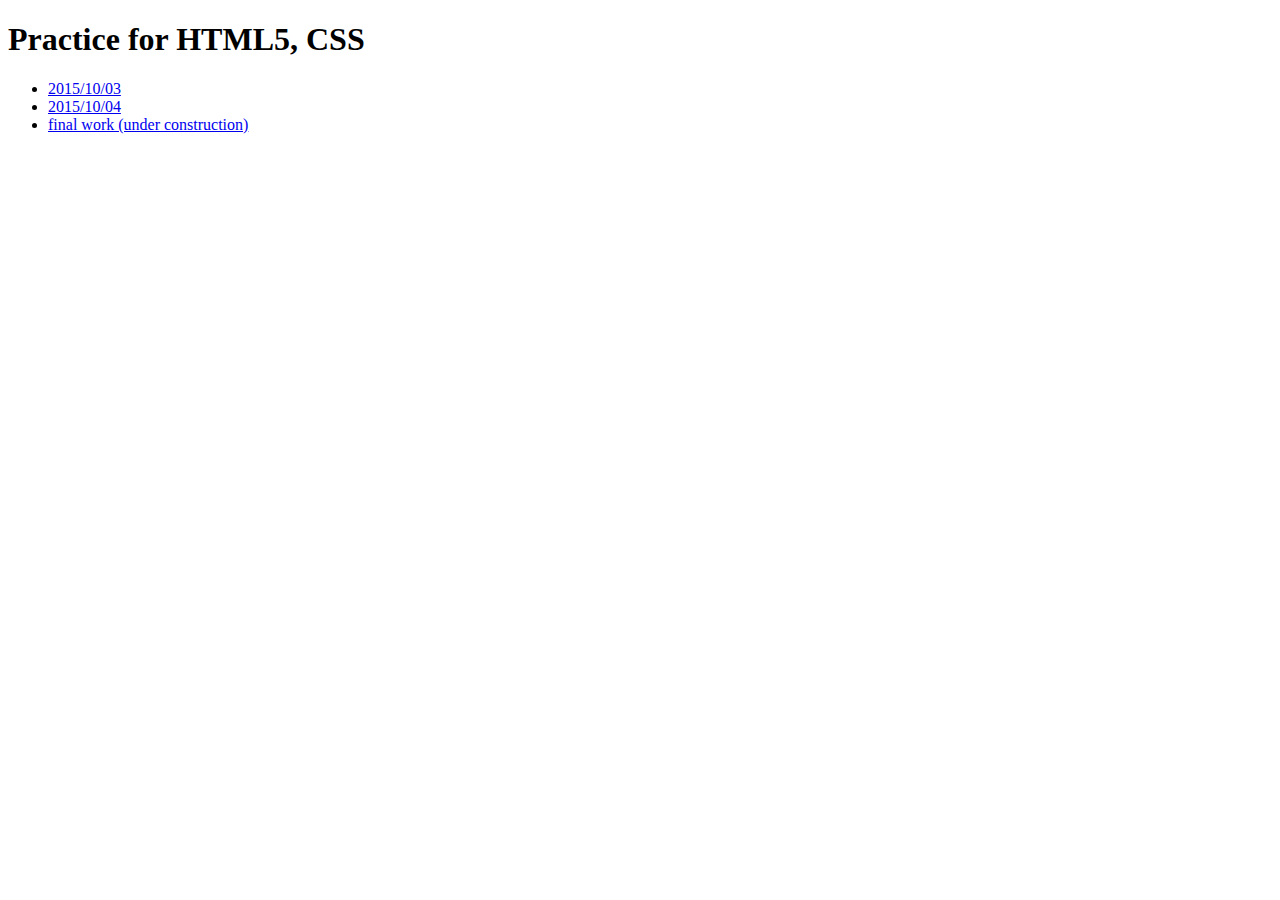
<file: index.html>
<!DOCTYPE html>
<html lang="en">

<head>
    <meta charset="UTF-8">
    <title>Document</title>
</head>

<body>
    <h1>Practice for HTML5, CSS</h1>
    <ul>
        <li><a href="151003/bssample.html">2015/10/03</a></li>
        <li><a href="151004/index.html">2015/10/04</a></li>
        <li><a href="resume/index.html">final work (under construction)</a></li>
    </ul>
</body>

</html>
</file>
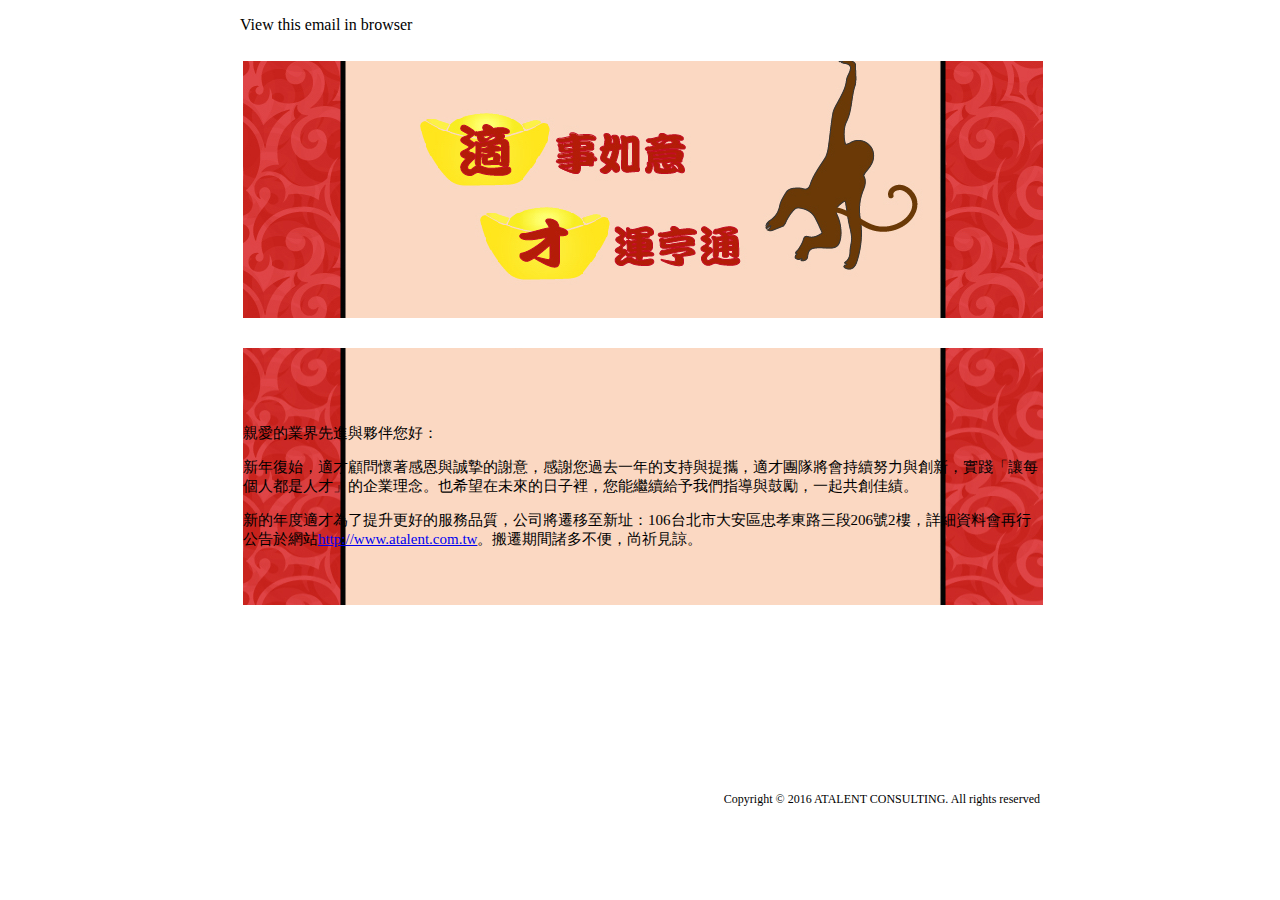
<file: 160203/index.html>
<!DOCTYPE html>
<html lang="en">

<head>
    <meta charset="UTF-8">
    <title>適事如意 才運亨通</title>
    <style>
    body {
        -webkit-box-sizing: border-box;
        -moz-box-sizing: border-box;
        box-sizing: border-box;
        max-width: 800px;
        margin: 0 auto;
    }
    </style>
</head>

<body>
    <p>View this email in browser</p>
    <table style="width:800px; height: 730px; font-size:15px; cellpadding:0 ; cellspacing:0 ; border:0px;font-family:微軟正黑體">
        <tr>
            <td>
                <img src="http://janetdai.github.io/AT_eCard/img/bg1.jpg" height="257" width="800" alt=""></td>
        </tr>
        <tr>
            <td>
                <div><img src="http://janetdai.github.io/AT_eCard/img/bg2.jpg" height="257" width="800" alt=""></div>
                <div style="position:relative; top:-200px;">
                    <p>親愛的業界先進與夥伴您好：</p>
                    <p>新年復始，適才顧問懷著感恩與誠摯的謝意，感謝您過去一年的支持與提攜，適才團隊將會持續努力與創新，實踐「讓每個人都是人才」的企業理念。也希望在未來的日子裡，您能繼續給予我們指導與鼓勵，一起共創佳績。</p>
                    <p>
                        新的年度適才為了提升更好的服務品質，公司將遷移至新址：106台北市大安區忠孝東路三段206號2樓，詳細資料會再行公告於網站<a href="http://www.atalent.com.tw">http://www.atalent.com.tw</a>。搬遷期間諸多不便，尚祈見諒。</p>
                </div>
            </td>
        </tr>
    </table>
    <p style="font-size:12px; float: right;">Copyright &#169; 2016 ATALENT CONSULTING. All rights reserved</p>
</body>

</html>
</file>
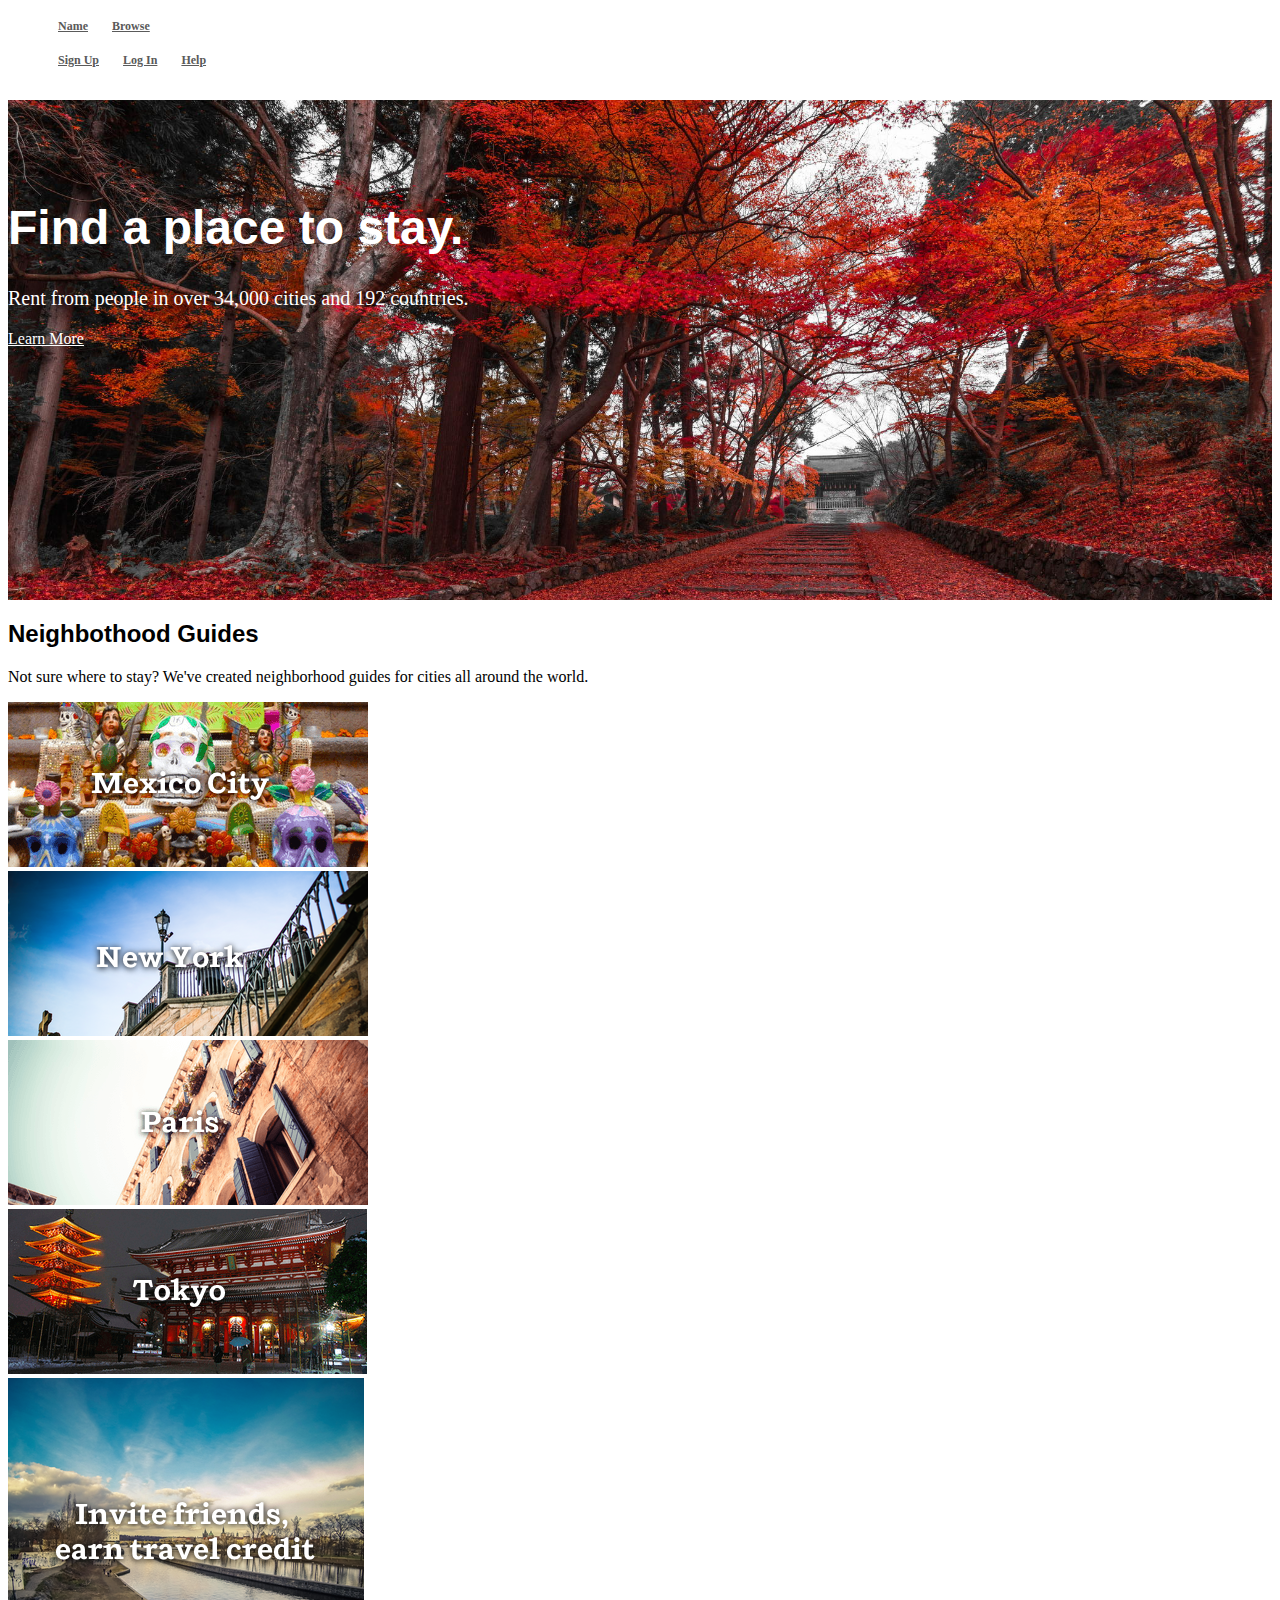
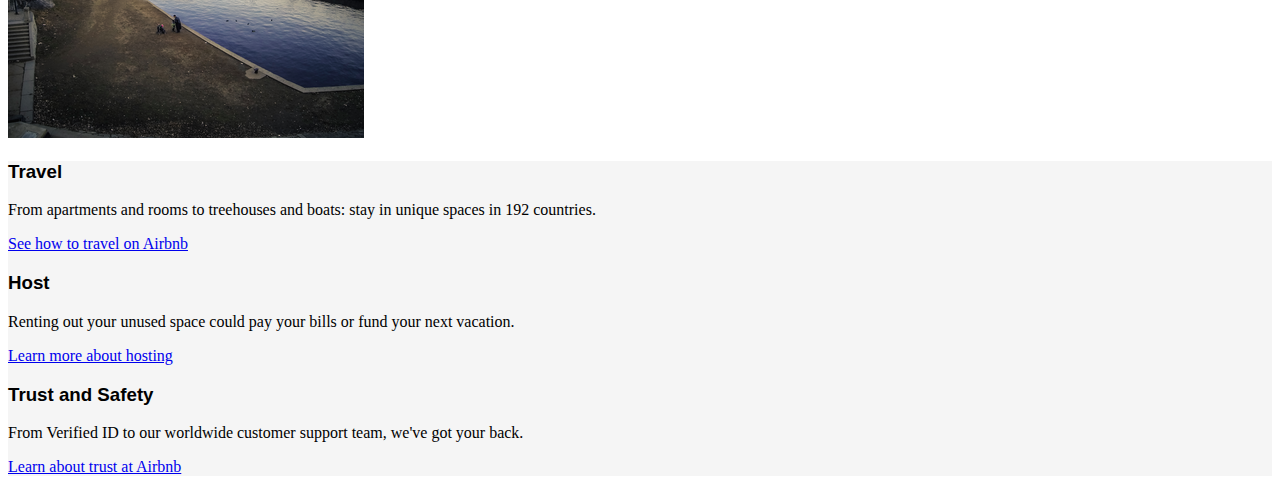
<file: 151003/bssample.html>
<!DOCTYPE html>
<html>

<head>
    <!-- font -->
    <link href="http://s3.amazonaws.com/codecademy-content/courses/ltp/css/shift.css" rel="stylesheet">
    <!-- bootstrap -->
    <link rel="stylesheet" href="http://s3.amazonaws.com/codecademy-content/courses/ltp/css/bootstrap.css">
    <link rel="stylesheet" href="assets/styles/main.css">
</head>

<body>
    <div class="nav">
        <div class="container">
            <ul class="pull-left">
                <li><a href="#">Name</a></li>
                <li><a href="#">Browse</a></li>
            </ul>
            <ul class="pull-right">
                <li><a href="#">Sign Up</a></li>
                <li><a href="#">Log In</a></li>
                <li><a href="#">Help</a></li>
            </ul>
        </div>
    </div>
    <div>
        <div class="jumbotron">
            <div class="container">
                <h1>Find a place to stay.</h1>
                <p>Rent from people in over 34,000 cities and 192 countries.</p>
                <a class="btn btn-primary btn-large" href="#">Learn More</a>
            </div>
        </div>
    </div>
    <div class="pic">
        <div class="container">
            <div class="row">
                <h2>Neighbothood Guides</h2>
                <p>Not sure where to stay? We've created neighborhood guides for cities all around the world.</p>
            </div>
            <div class="row">
                <div class="col-md-4">
                    <div class="thumbnail">
                        <img src="assets/img/mexico-city.png" height="165" width="360" alt="mexico">
                    </div>
                    <div class="thumbnail">
                        <img src="assets/img/ny.png" height="165" width="360" alt="new york">
                    </div>
                </div>
                <div class="col-md-4">
                    <div class="thumbnail">
                        <img src="assets/img/paris.png" height="165" width="360" alt="paris">
                    </div>
                    <div class="thumbnail">
                        <img src="assets/img/tokyo.png" height="165" width="360" alt="tokyo">
                    </div>
                </div>
                <div class="col-md-4">
                    <div class="thumbnail">
                        <img src="assets/img/invite.png" height="360" width="356" alt="invite">
                    </div>
                </div>
            </div>
        </div>
        <div class="learn-more">
            <div class="container">
                <div class="row">
                    <div class="col-md-4">
                        <h3>Travel</h3>
                        <p>From apartments and rooms to treehouses and boats: stay in unique spaces in 192 countries.</p>
                        <p><a href="#">See how to travel on Airbnb</a></p>
                    </div>
                    <div class="col-md-4">
                        <h3>Host</h3>
                        <p>Renting out your unused space could pay your bills or fund your next vacation.</p>
                        <p><a href="#">Learn more about hosting</a></p>
                    </div>
                    <div class="col-md-4">
                        <h3>Trust and Safety</h3>
                        <p>From Verified ID to our worldwide customer support team, we've got your back.</p>
                        <p><a href="#">Learn about trust at Airbnb</a></p>
                    </div>
                </div>
            </div>
        </div>
</body>

</html>
</file>
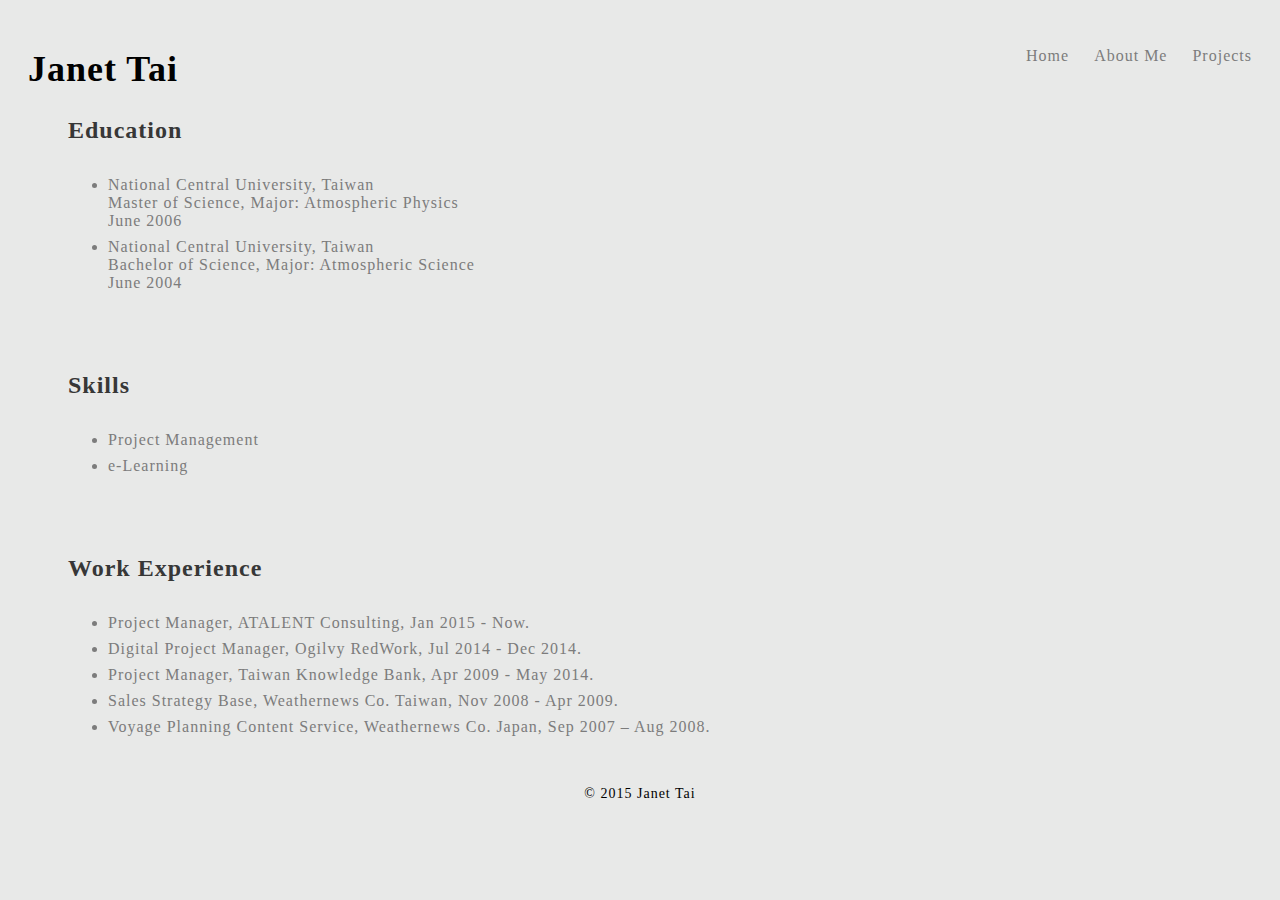
<file: resume/aboutme.html>
<!DOCTYPE html>
<html lang="en">

<head>
    <meta charset="UTF-8">
    <meta name="viewport" , contect="width=device-width, initial-scale=1.0">
    <link rel="stylesheet" href="http://yui.yahooapis.com/3.18.1/build/cssreset/cssreset-min.css">
    <link rel="stylesheet" href="css/style.css">
    <title>Janet Tai | Education</title>
</head>

<body>
    <!--navigation-->
    <header>
        <div class="logo">
            <h2>Janet Tai</h2>
        </div>
        <ul class="nav">
            <li><a href="index.html">Home</a></li>
            <li><a href="aboutme.html">About Me</a></li>
            <li><a href="project.html">Projects</a></li>
            </u2>
    </header>
    <!--navigation-->
    <div class="portfolio">
        <h3>Education</h3>
        <ul>
            <li>
                National Central University, Taiwan
                <br> Master of Science, Major: Atmospheric Physics
                <br> June 2006</li>
            <li>National Central University, Taiwan
                <br> Bachelor of Science, Major: Atmospheric Science
                <br> June 2004</li>
        </ul>
    </div>
    <div class="portfolio">
        <h3>Skills</h3>
        <ul>
            <li>Project Management</li>
            <li>e-Learning</li>
        </ul>
    </div>
    <div class="portfolio">
        <h3>Work Experience</h3>
        <ul>
            <li>Project Manager, ATALENT Consulting, Jan 2015 - Now.</li>
            <li>Digital Project Manager, Ogilvy RedWork, Jul 2014 - Dec 2014.</li>
            <li>Project Manager, Taiwan Knowledge Bank, Apr 2009 - May 2014.</li>
            <li>Sales Strategy Base, Weathernews Co. Taiwan, Nov 2008 - Apr 2009.</li>
            <li>Voyage Planning Content Service, Weathernews Co. Japan, Sep 2007 – Aug 2008.</li>
        </ul>
    </div>
    <footer>&copy; 2015 Janet Tai</footer>
</body>

</html>
</file>
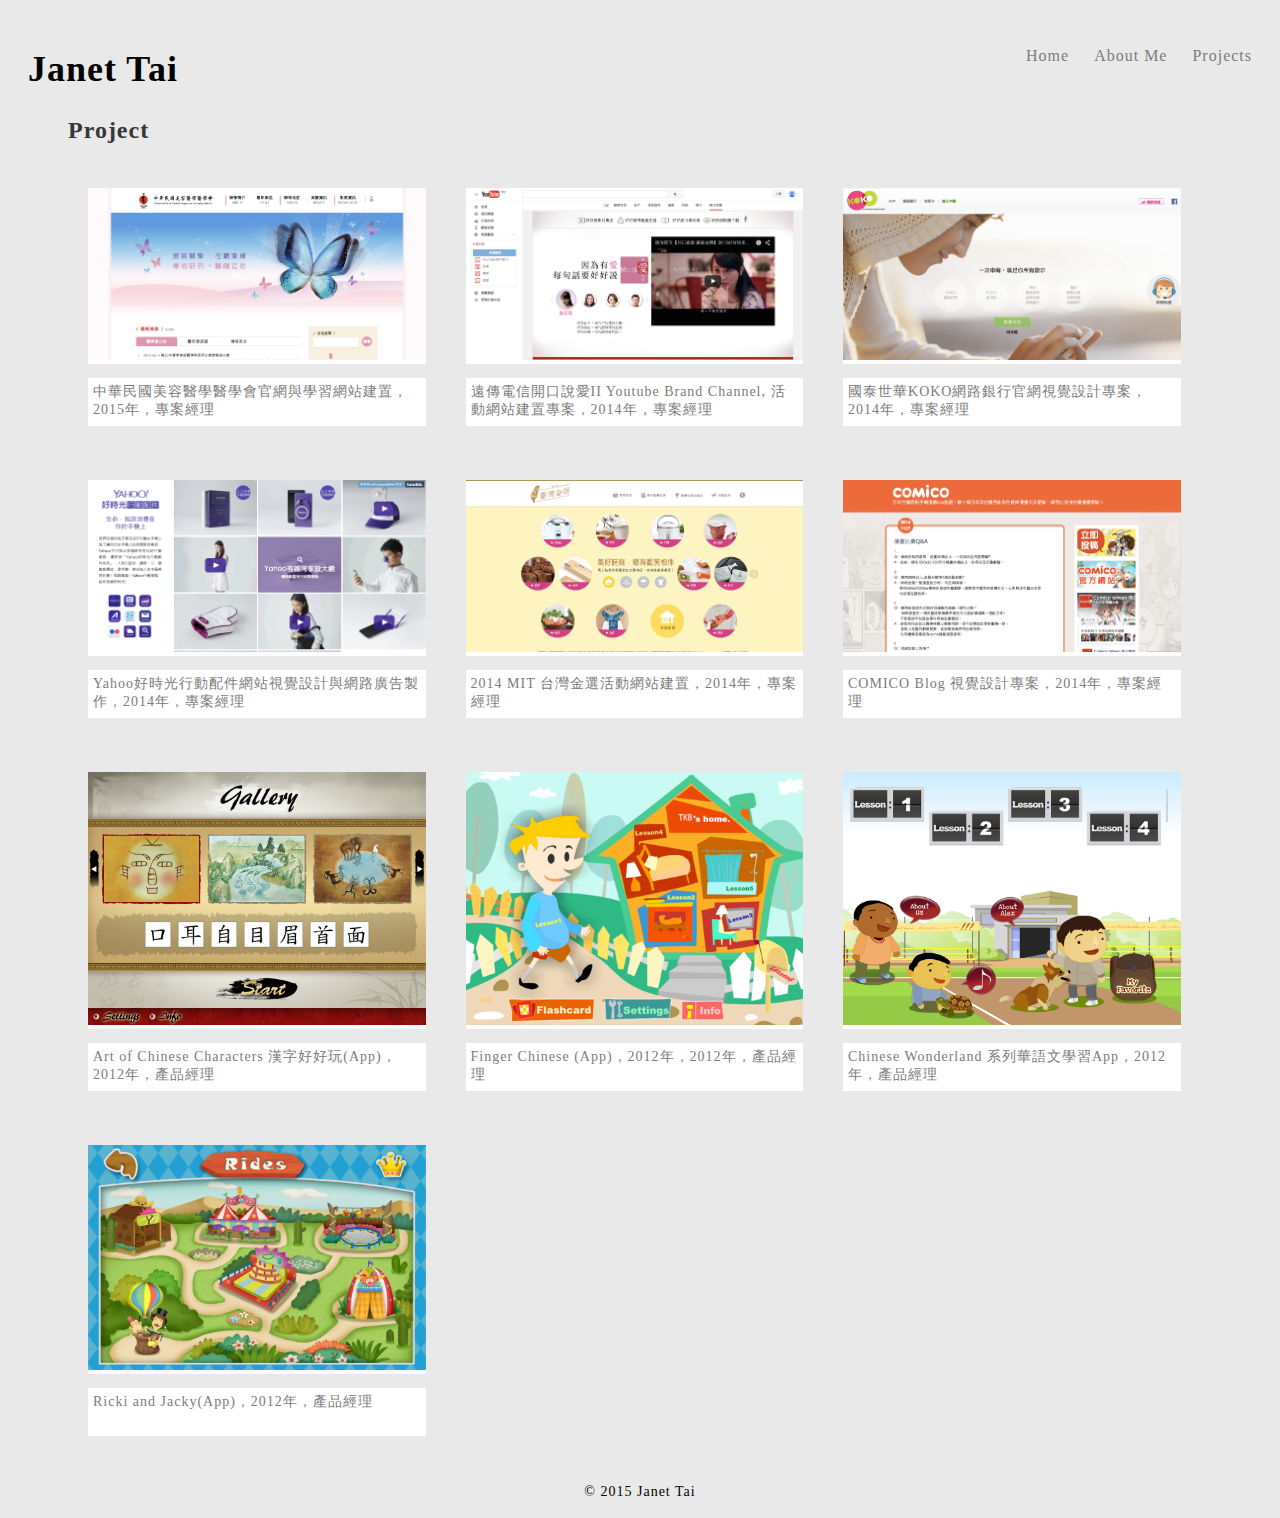
<file: resume/project.html>
<!DOCTYPE html>
<html lang="en">

<head>
    <meta charset="UTF-8">
    <meta name="viewport" , contect="width=device-width, initial-scale=1.0">
    <link rel="stylesheet" href="http://yui.yahooapis.com/3.18.1/build/cssreset/cssreset-min.css">
    <link rel="stylesheet" href="css/style.css">
    <title>Document</title>
</head>

<body>
    <!--navigation-->
    <header>
        <div class="logo">
            <h2>Janet Tai</h2>
        </div>
        <ul class="nav">
            <li><a href="index.html">Home</a></li>
            <li><a href="aboutme.html">About Me</a></li>
            <li><a href="project.html">Projects</a></li>
            </u2>
    </header>
    <!--navigation-->
    <div class="portfolio">
        <div class="row">
            <h3>Project</h3>
        </div>
        <div class="pro_row">
            <div class="pro_pic"><img src="img/cscsm.png" alt="CSCSM"></div>
            <div class="pro_name">
                <p>中華民國美容醫學醫學會官網與學習網站建置，2015年，專案經理</p>
            </div>
        </div>
        <div class="pro_row">
            <div class="pro_pic"><img src="img/fet_saylove.png" alt="FET Say Love"></div>
            <div class="pro_name">
                <p>遠傳電信開口說愛II Youtube Brand Channel, 活動網站建置專案，2014年，專案經理</p>
            </div>
        </div>
        <div class="pro_row">
            <div class="pro_pic"><img src="img/koko.png" alt="KOKO bank"></div>
            <div class="pro_name">
                <p>國泰世華KOKO網路銀行官網視覺設計專案，2014年，專案經理</p>
            </div>
        </div>
        <div class="pro_row">
            <div class="pro_pic"><img src="img/yahoo.png" alt="Yahoo"></div>
            <div class="pro_name">
                <p>Yahoo好時光行動配件網站視覺設計與網路廣告製作，2014年，專案經理</p>
            </div>
        </div>
        <div class="pro_row">
            <div class="pro_pic"><img src="img/mit2014.png" alt="MIT 2014"></div>
            <div class="pro_name">
                <p>2014 MIT 台灣金選活動網站建置，2014年，專案經理</p>
            </div>
        </div>
        <div class="pro_row">
            <div class="pro_pic"><img src="img/comico.png" alt=""></div>
            <div class="pro_name">
                <p>COMICO Blog 視覺設計專案，2014年，專案經理</p>
            </div>
        </div>
        <div class="pro_row">
            <div class="pro_pic"><img src="img/chinese_01-1.PNG" alt="Art of Chinese Characters"></div>
            <div class="pro_name">
                <p>Art of Chinese Characters 漢字好好玩(App)，2012年，產品經理</p>
            </div>
        </div>
        <div class="pro_row">
            <div class="pro_pic"><img src="img/finger_1-1.jpg" alt="Finger Chinese"></div>
            <div class="pro_name">
                <p>Finger Chinese (App)，2012年，2012年，產品經理</p>
            </div>
        </div>
        <div class="pro_row">
            <div class="pro_pic"><img src="img/cw_1.PNG" alt="Chinese Wonderland"></div>
            <div class="pro_name">
                <p>Chinese Wonderland 系列華語文學習App，2012年，產品經理</p>
            </div>
        </div>
        <div class="pro_row">
            <div class="pro_pic"><img src="img/ricki-01.PNG" alt="Ricky and Jacky"></div>
            <div class="pro_name">
                <p>Ricki and Jacky(App)，2012年，產品經理</p>
            </div>
        </div>
    </div>
    <footer>&copy; 2015 Janet Tai</footer>
</body>

</html>
</file>
<file: 151003/assets/styles/main.css>
.nav a {
    color: #5a5a5a;
    font-size: 12px;
    font-weight: bold;
    padding: 14px 10px;
}

.nav li {
    display: inline;
}

.jumbotron .container {
    position: relative;
    top: 100px;
}

.jumbotron {
    background-image: url(../img/kyoto.jpg);
    height: 500px;
    background-repeat: no-repeat;
    background-size: cover;
}

.jumbotron h1 {
    font-size: 48px;
    color: white;
    font-weight: bold;
    font-family: 'shift', sans-serif;
}

.jumbotron p {
    color: white;
    font-size: 20px;
}

.jumbotron a {
    color: white;
}

.pic h2 {
    font-family: 'shift', sans-serif;
    font-weight: bold;
}

.learn-more {
    background-color: rgb(245, 245, 245);
}

.learn-more h3 {
    font-family: 'shift', sans-serif;
    font-weight: bold;
}
</file>
<file: resume/css/style.css>
* {
    -webkit-box-sizing: border-box;
    -moz-box-sizing: border-box;
    box-sizing: border-box;
    font-family: Garamond;
    letter-spacing: 1px;
    background-color: rgb(232, 233, 232);
}

h1 {
    font-size: 44px;
    color: black;
}

h2 {
    font-size: 36px;
    color: black;
}

h3 {
    font-size: 24px;
    color: rgb(55, 55, 55);
}

p {
    font-size: 14px;
    color: rgb(124, 124, 124);
}

header {
    padding-left: 10px;
    height: 65px;
}

.row:after {
    content: "";
    clear: both;
}

.logo {
    padding: 10px;
    display: inline-block;
    font-size: 20px;
}

.nav {
    padding: 23px 20px 20px 10px;
    display: inline-block;
    float: right;
    font-size: 16px;
}

.nav li {
    list-style: none;
    padding-left: 20px;
    display: inline-block;
}

.nav a {
    text-decoration: none;
    color: rgb(124, 124, 124);
}


/** index page **/

.kvimg {
    width: 50%;
    float: left;
}

.kvword {
    width: 50%;
    float: left;
    vertical-align: bottom;
    padding-left: 20px;
    padding-bottom: 40px;
}


/** about me page **/

.portfolio {
    padding: 20px 60px;
}

.portfolio li {
    padding-top: 8px;
    color: rgb(124, 124, 124);
}


/** project page **/

.pro_row {
    width: 33%;
    padding: 20px;
    float: left;
}

.pro_pic {
    background-color: rgb(255, 255, 255);
}

.pro_pic > img {
    width: auto;
    height: auto;
    max-width: 100%;
    max-height: 100%;
}

.pro_name > p {
    padding: 5px;
    background-color: rgb(255, 255, 255);
    min-height: 48px;
}

footer {
    width: 100%;
    font-size: 14px;
    text-align: center;
    padding-top: 14px;
    height: 40px;
    clear: both;
}
</file>
